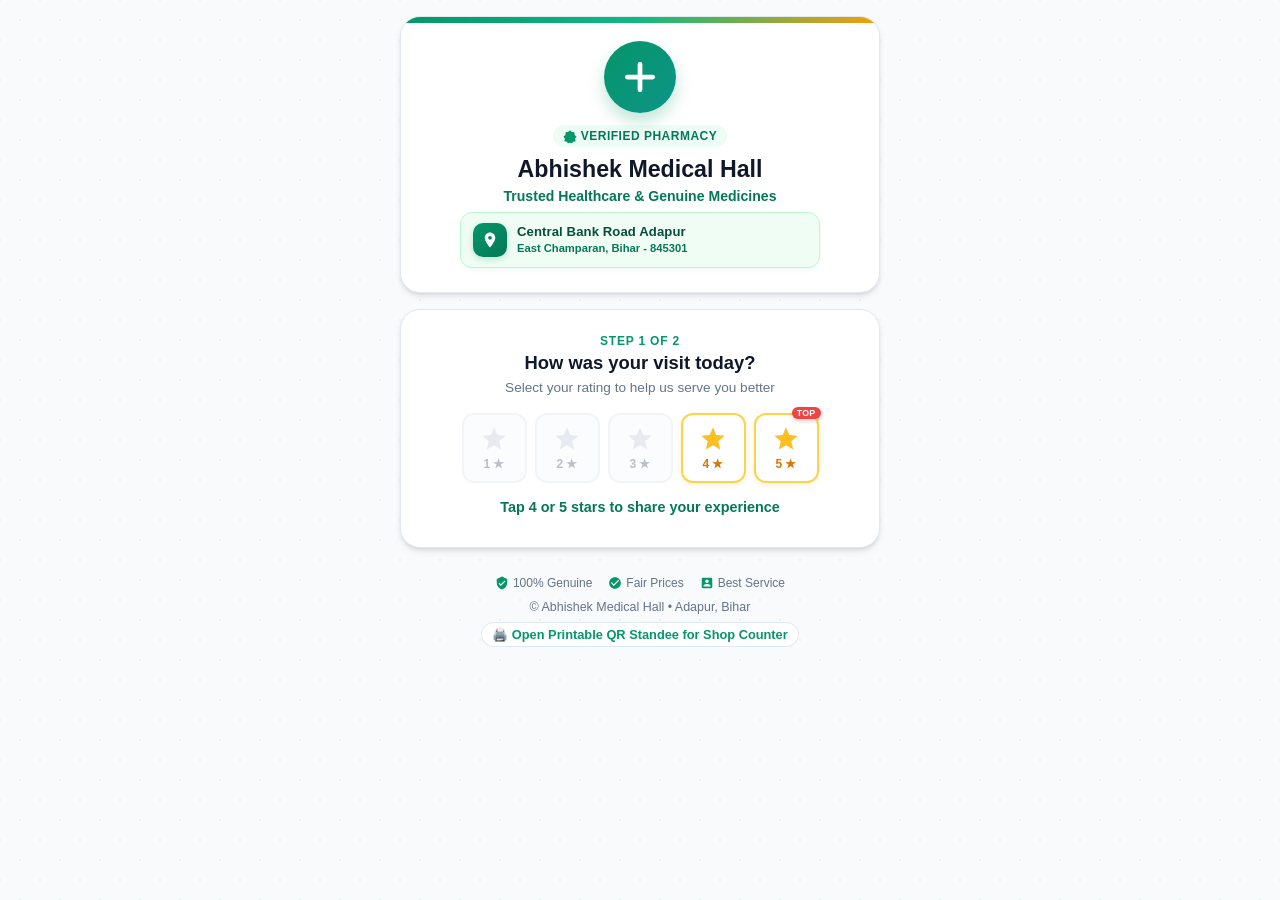
<file: index.html>
<!DOCTYPE html>
<html lang="en">
<head>
  <meta charset="UTF-8">
  <meta name="viewport" content="width=device-width, initial-scale=1.0, maximum-scale=1.0, user-scalable=no">
  <title>Abhishek Medical Hall - Review Us on Google</title>
  <meta name="description" content="Rate and share your genuine feedback for Abhishek Medical Hall, Adapur, Bihar on Google.">
  <meta name="theme-color" content="#059669">
  
  <link rel="stylesheet" href="css/style.css">
  <link rel="preconnect" href="https://fonts.googleapis.com">
</head>
<body>

  <div class="container">
    
    <!-- Store Identity Card -->
    <header class="store-card">
      <div class="logo-badge">
        <!-- Medical Cross & Health Stethoscope Icon -->
        <svg viewBox="0 0 24 24" fill="none" stroke="currentColor" stroke-width="2" stroke-linecap="round" stroke-linejoin="round">
          <path d="M12 4v16m-8-8h16" stroke-width="3" stroke="#ffffff"/>
        </svg>
      </div>

      <div class="verified-tag">
        <svg viewBox="0 0 24 24">
          <path d="M12 2L15.09 5.26L19.5 5.74L19.88 10.19L23.25 13.06L20.67 16.71L21.84 21.05L17.47 21.86L14.73 25.4L12 23.3L9.27 25.4L6.53 21.86L2.16 21.05L3.33 16.71L0.75 13.06L4.12 10.19L4.5 5.74L8.91 5.26L12 2Z"/>
        </svg>
        Verified Pharmacy
      </div>

      <h1 class="store-title" id="shopName">Abhishek Medical Hall</h1>
      <p class="store-tagline" id="shopTagline">Trusted Healthcare & Genuine Medicines</p>
      
      <div class="store-location-card" aria-label="Store address">
        <div class="location-icon-badge" aria-hidden="true">
          <svg viewBox="0 0 24 24" focusable="false">
            <path d="M12 2C8.13 2 5 5.13 5 9c0 5.25 7 13 7 13s7-7.75 7-13c0-3.87-3.13-7-7-7zm0 9.5c-1.38 0-2.5-1.12-2.5-2.5s1.12-2.5 2.5-2.5 2.5 1.12 2.5 2.5-1.12 2.5-2.5 2.5z"/>
          </svg>
        </div>
        <div class="location-text-group">
          <span class="location-primary" id="shopLocationPrimary">Central Bank Road, Adapur</span>
          <span class="location-secondary" id="shopLocationSecondary">East Champaran, Bihar - 845301</span>
        </div>
      </div>
    </header>

    <!-- Step 1: Star Rating Selector -->
    <section class="rating-card">
      <div class="step-indicator">Step 1 of 2</div>
      <h2 class="section-heading">How was your visit today?</h2>
      <p class="section-subheading">Select your rating to help us serve you better</p>

      <div class="stars-container">
        <!-- 1 Star (Disabled) -->
        <button class="star-btn disabled" data-rating="1" title="1 Star" type="button">
          <svg class="star-icon" viewBox="0 0 24 24">
            <path d="M12 17.27L18.18 21l-1.64-7.03L22 9.24l-7.19-.61L12 2 9.19 8.63 2 9.24l5.46 4.73L5.82 21z"/>
          </svg>
          <span class="star-label">1 ★</span>
        </button>

        <!-- 2 Star (Disabled) -->
        <button class="star-btn disabled" data-rating="2" title="2 Star" type="button">
          <svg class="star-icon" viewBox="0 0 24 24">
            <path d="M12 17.27L18.18 21l-1.64-7.03L22 9.24l-7.19-.61L12 2 9.19 8.63 2 9.24l5.46 4.73L5.82 21z"/>
          </svg>
          <span class="star-label">2 ★</span>
        </button>

        <!-- 3 Star (Disabled) -->
        <button class="star-btn disabled" data-rating="3" title="3 Star" type="button">
          <svg class="star-icon" viewBox="0 0 24 24">
            <path d="M12 17.27L18.18 21l-1.64-7.03L22 9.24l-7.19-.61L12 2 9.19 8.63 2 9.24l5.46 4.73L5.82 21z"/>
          </svg>
          <span class="star-label">3 ★</span>
        </button>

        <!-- 4 Star (Active) -->
        <button class="star-btn active-enabled" data-rating="4" title="4 Star - Very Good" type="button">
          <svg class="star-icon" viewBox="0 0 24 24">
            <path d="M12 17.27L18.18 21l-1.64-7.03L22 9.24l-7.19-.61L12 2 9.19 8.63 2 9.24l5.46 4.73L5.82 21z"/>
          </svg>
          <span class="star-label">4 ★</span>
        </button>

        <!-- 5 Star (Active) -->
        <button class="star-btn active-enabled" data-rating="5" title="5 Star - Excellent" type="button">
          <span class="star-badge-popular">Top</span>
          <svg class="star-icon" viewBox="0 0 24 24">
            <path d="M12 17.27L18.18 21l-1.64-7.03L22 9.24l-7.19-.61L12 2 9.19 8.63 2 9.24l5.46 4.73L5.82 21z"/>
          </svg>
          <span class="star-label">5 ★</span>
        </button>
      </div>

      <div class="rating-status-text" id="ratingStatus">
        Tap 4 or 5 stars to share your experience
      </div>
    </section>

    <!-- Step 2: Comment Suggestions & Custom Review (Expands when 4/5 stars clicked) -->
    <section class="feedback-section" id="feedbackSection">
      <div class="comment-card">
        <div class="step-indicator">Step 2 of 2</div>
        <h3 class="section-heading">Quick Review Suggestions</h3>
        <p class="section-subheading">Tap any suggestion below or write your own words</p>

        <!-- Category Tabs -->
        <div class="suggestion-categories" id="categoryTabs">
          <!-- Populated by JS -->
        </div>

        <!-- Suggestion Pills List -->
        <div class="suggestions-list" id="suggestionsList">
          <!-- Populated by JS -->
        </div>

        <!-- Live Editable Textarea -->
        <div class="textarea-wrapper">
          <textarea 
            id="reviewTextarea" 
            class="review-textarea" 
            placeholder="Write your review here or pick a suggestion above..."
            rows="4"></textarea>
          <div class="textarea-hint">
            <span>✏️ You can freely edit this before submitting</span>
          </div>
        </div>

        <!-- Main Action CTA -->
        <button id="submitReviewBtn" class="cta-button" type="button">
          <span class="google-pill-icon">
            <svg viewBox="0 0 24 24">
              <path fill="#4285F4" d="M22.56 12.25c0-.78-.07-1.53-.2-2.25H12v4.26h5.92c-.26 1.37-1.04 2.53-2.21 3.31v2.77h3.57c2.08-1.92 3.28-4.74 3.28-8.09z"/>
              <path fill="#34A853" d="M12 23c2.97 0 5.46-.98 7.28-2.66l-3.57-2.77c-.98.66-2.23 1.06-3.71 1.06-2.86 0-5.29-1.93-6.16-4.53H2.18v2.84C3.99 20.53 7.7 23 12 23z"/>
              <path fill="#FBBC05" d="M5.84 14.09c-.22-.66-.35-1.36-.35-2.09s.13-1.43.35-2.09V7.06H2.18C1.43 8.55 1 10.22 1 12s.43 3.45 1.18 4.94l2.85-2.22.81-.63z"/>
              <path fill="#EA4335" d="M12 5.38c1.62 0 3.06.56 4.21 1.64l3.15-3.15C17.45 2.09 14.97 1 12 1 7.7 1 3.99 3.47 2.18 7.06l3.66 2.84c.87-2.6 3.3-4.52 6.16-4.52z"/>
            </svg>
          </span>
          <span>Copy & Continue to Google Review</span>
        </button>

        <div class="skip-action">
          <button id="skipBtn" class="skip-btn" type="button">Skip text & open Google directly</button>
        </div>
      </div>
    </section>

    <!-- Trust Footer -->
    <footer class="trust-footer">
      <div class="trust-badges">
        <div class="badge-item">
          <svg viewBox="0 0 24 24"><path d="M12 1L3 5v6c0 5.55 3.84 10.74 9 12 5.16-1.26 9-6.45 9-12V5l-9-4zm-2 16l-4-4 1.41-1.41L10 14.17l6.59-6.59L18 9l-8 8z"/></svg>
          <span>100% Genuine</span>
        </div>
        <div class="badge-item">
          <svg viewBox="0 0 24 24"><path d="M12 2C6.48 2 2 6.48 2 12s4.48 10 10 10 10-4.48 10-10S17.52 2 12 2zm-2 15l-5-5 1.41-1.41L10 14.17l7.59-7.59L19 8l-9 9z"/></svg>
          <span>Fair Prices</span>
        </div>
        <div class="badge-item">
          <svg viewBox="0 0 24 24"><path d="M19 3H5c-1.1 0-2 .9-2 2v14c0 1.1.9 2 2 2h14c1.1 0 2-.9 2-2V5c0-1.1-.9-2-2-2zm-7 3c1.66 0 3 1.34 3 3s-1.34 3-3 3-3-1.34-3-3 1.34-3 3-3zm6 12H6v-1.4c0-2 4-3.1 6-3.1s6 1.1 6 3.1V18z"/></svg>
          <span>Best Service</span>
        </div>
      </div>
      <p>© Abhishek Medical Hall • Adapur, Bihar</p>
      
      <a href="qr-standee.html" class="admin-link">
        🖨️ Open Printable QR Standee for Shop Counter
      </a>
    </footer>

  </div>

  <!-- Toast Notification -->
  <div id="toastNotification" class="toast-container">
    <svg viewBox="0 0 24 24">
      <path d="M9 16.17L4.83 12l-1.42 1.41L9 19 21 7l-1.41-1.41z"/>
    </svg>
    <span id="toastMessage">Review copied to clipboard!</span>
  </div>

  <!-- Popup Guide Modal Before Opening Google -->
  <div id="redirectModal" class="modal-overlay">
    <div class="modal-content">
      <div class="modal-icon-wrap">
        <svg viewBox="0 0 24 24">
          <path d="M19 3h-4.18C14.4 1.84 13.3 1 12 1c-1.3 0-2.4.84-2.82 2H5c-1.1 0-2 .9-2 2v14c0 1.1.9 2 2 2h14c1.1 0 2-.9 2-2V5c0-1.1-.9-2-2-2zm-7 0c.55 0 1 .45 1 1s-.45 1-1 1-1-.45-1-1 .45-1 1-1zm2 14H7v-2h7v2zm3-4H7v-2h10v2zm0-4H7V7h10v2z"/>
        </svg>
      </div>
      <h3 class="modal-title">Review Text Copied!</h3>
      <p class="modal-desc">
        Your comment is copied to your clipboard. When Google Maps opens, simply <strong>Paste</strong> and tap <strong>Post</strong>!
      </p>
      <div class="modal-copied-preview" id="modalCopiedText"></div>
      <button id="modalOpenGoogleBtn" class="modal-redirect-btn" type="button">
        <span>Open Google Reviews Now</span>
        <svg width="18" height="18" viewBox="0 0 24 24" fill="currentColor">
          <path d="M5 13h11.86l-5.43 5.43 1.42 1.42L21.14 12l-8.29-8.29-1.42 1.42 5.43 5.43H5v2z"/>
        </svg>
      </button>
    </div>
  </div>

  <!-- Scripts -->
  <script src="js/config.js"></script>
  <script src="js/app.js"></script>
</body>
</html>
</file>
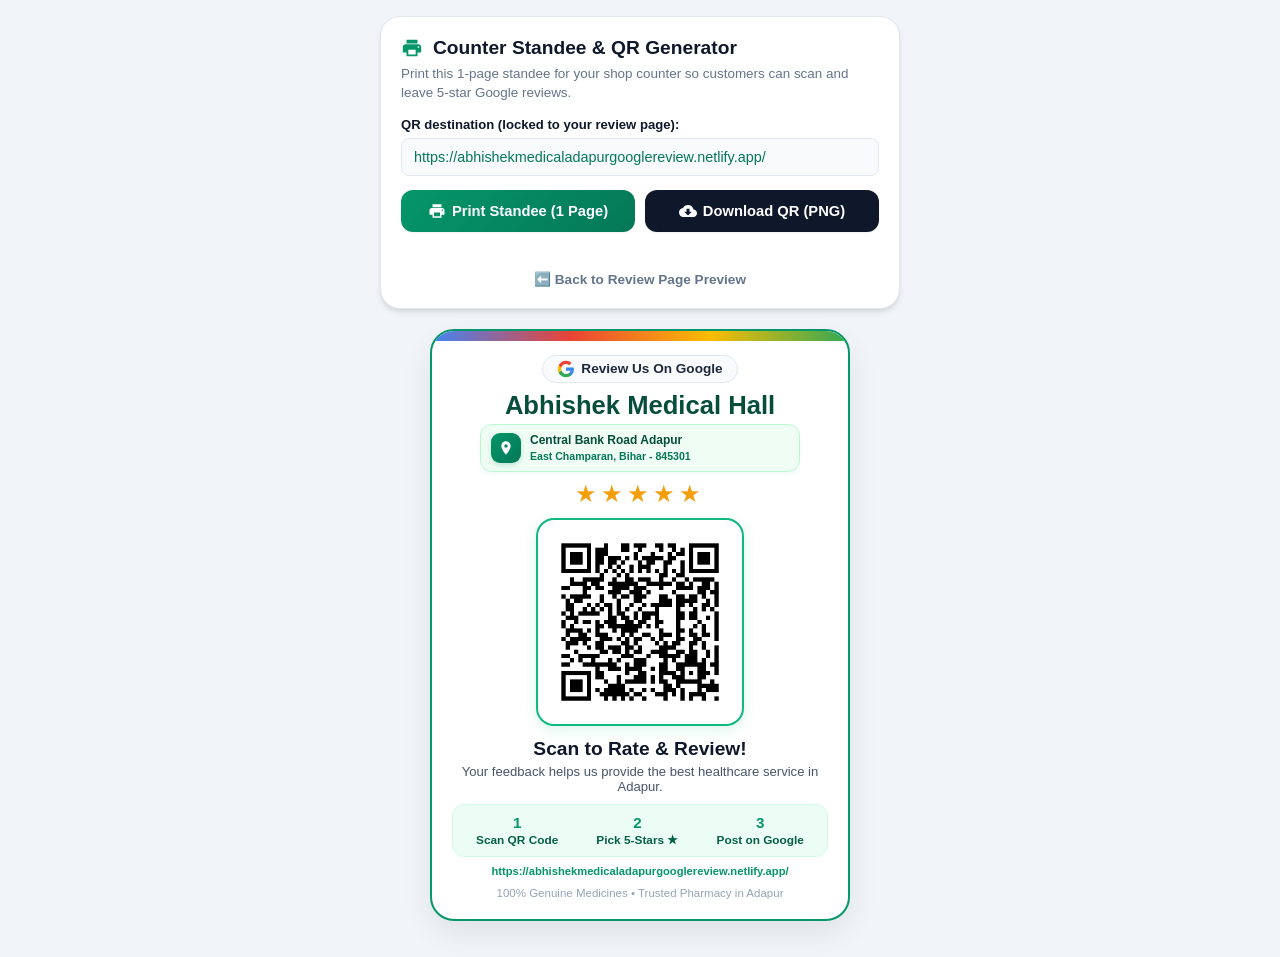
<file: qr-standee.html>
<!DOCTYPE html>
<html lang="en">
<head>
  <meta charset="UTF-8">
  <meta name="viewport" content="width=device-width, initial-scale=1.0">
  <title>Abhishek Medical Hall - Counter QR Standee Generator</title>
  <link rel="stylesheet" href="css/style.css">
  <style>
    body {
      background: #f1f5f9;
      padding: 16px 12px 36px 12px;
    }

    .standee-control-panel {
      background: #ffffff;
      border-radius: var(--radius-lg);
      padding: 20px;
      margin-bottom: 20px;
      box-shadow: var(--shadow-md);
      border: 1.5px solid var(--border-color);
      text-align: left;
    }

    .panel-header {
      display: flex;
      align-items: center;
      gap: 10px;
      margin-bottom: 6px;
    }

    .panel-header h2 {
      font-size: 1.2rem;
      font-weight: 800;
      color: var(--text-main);
    }

    .input-group {
      margin: 14px 0;
    }

    .input-group label {
      display: block;
      font-size: 0.82rem;
      font-weight: 700;
      color: var(--text-main);
      margin-bottom: 6px;
    }

    .input-field {
      width: 100%;
      padding: 10px 12px;
      border-radius: var(--radius-sm);
      border: 1.5px solid var(--border-color);
      font-size: 0.9rem;
      color: var(--text-main);
      background: #f8fafc;
      transition: var(--transition);
    }

    .input-field:focus {
      outline: none;
      background: #ffffff;
      border-color: var(--primary);
      box-shadow: 0 0 0 3px rgba(16, 185, 129, 0.2);
    }

    .input-field[readonly] {
      color: #047857;
      cursor: default;
    }

    .btn-row {
      display: grid;
      grid-template-columns: 1fr 1fr;
      gap: 10px;
      margin-top: 14px;
    }

    .download-status {
      min-height: 18px;
      margin-top: 8px;
      color: #047857;
      font-size: 0.75rem;
      font-weight: 700;
      text-align: center;
    }

    .download-status.error {
      color: #b91c1c;
    }

    .btn-action {
      padding: 12px;
      border-radius: var(--radius-md);
      font-weight: 700;
      font-size: 0.92rem;
      border: none;
      cursor: pointer;
      display: flex;
      align-items: center;
      justify-content: center;
      gap: 6px;
      transition: var(--transition);
      box-shadow: var(--shadow-sm);
    }

    .btn-print {
      background: linear-gradient(135deg, #059669, #047857);
      color: #ffffff;
    }

    .btn-print:hover {
      background: linear-gradient(135deg, #047857, #065f46);
      transform: translateY(-1px);
    }

    .btn-download {
      background: #0f172a;
      color: #ffffff;
    }

    .btn-download:hover {
      background: #1e293b;
      transform: translateY(-1px);
    }

    /* Standee Printable Poster */
    .standee-wrapper {
      display: flex;
      justify-content: center;
      width: 100%;
    }

    .standee-sheet {
      background: #ffffff;
      border: 2.5px solid #059669;
      border-radius: 24px;
      padding: 24px 20px 20px 20px;
      text-align: center;
      box-shadow: 0 12px 30px rgba(0, 0, 0, 0.08);
      position: relative;
      overflow: hidden;
      width: 100%;
      max-width: 420px;
      margin: 0 auto;
      box-sizing: border-box;
    }

    .standee-header-decor {
      position: absolute;
      top: 0;
      left: 0;
      right: 0;
      height: 10px;
      background: linear-gradient(90deg, #4285F4, #EA4335, #FBBC05, #34A853);
    }

    .google-badge-top {
      display: inline-flex;
      align-items: center;
      gap: 6px;
      background: #f8fafc;
      border: 1px solid #e2e8f0;
      border-radius: 9999px;
      padding: 4px 14px;
      margin-bottom: 8px;
      font-size: 0.85rem;
      font-weight: 700;
      color: #1e293b;
    }

    .google-badge-top svg {
      width: 18px;
      height: 18px;
    }

    .standee-store-title {
      font-size: 1.6rem;
      font-weight: 900;
      color: #064e3b;
      line-height: 1.15;
      margin-bottom: 4px;
    }

    .standee-location-card {
      display: flex;
      align-items: center;
      gap: 9px;
      width: 100%;
      max-width: 320px;
      margin: 0 auto 10px;
      padding: 8px 10px;
      background: #f0fdf4;
      border: 1px solid #bbf7d0;
      border-radius: 12px;
      text-align: left;
      box-shadow: 0 2px 5px rgba(5, 150, 105, 0.06);
    }

    .standee-location-icon {
      width: 30px;
      height: 30px;
      border-radius: 9px;
      display: flex;
      align-items: center;
      justify-content: center;
      flex-shrink: 0;
      background: linear-gradient(135deg, #059669, #047857);
      box-shadow: 0 2px 5px rgba(5, 150, 105, 0.22);
    }

    .standee-location-icon svg {
      width: 16px;
      height: 16px;
      fill: #ffffff;
    }

    .standee-location-text {
      display: flex;
      flex: 1;
      flex-direction: column;
      min-width: 0;
      gap: 1px;
    }

    .standee-location-primary {
      font-size: 0.75rem;
      color: #064e3b;
      font-weight: 800;
      line-height: 1.25;
    }

    .standee-location-secondary {
      font-size: 0.66rem;
      color: #047857;
      font-weight: 700;
      line-height: 1.35;
    }

    @media (max-width: 380px) {
      .standee-control-panel {
        padding: 16px;
      }

      .standee-sheet {
        padding: 22px 14px 16px;
      }

      .standee-location-card {
        align-items: flex-start;
      }

      .standee-location-icon {
        margin-top: 1px;
      }
    }

    .stars-display {
      color: #f59e0b;
      font-size: 1.5rem;
      letter-spacing: 4px;
      margin-bottom: 12px;
      line-height: 1;
    }

    .qr-frame {
      background: #ffffff;
      border: 2.5px solid #10b981;
      padding: 12px;
      border-radius: 18px;
      display: inline-block;
      box-shadow: 0 4px 14px rgba(16, 185, 129, 0.15);
      margin-bottom: 12px;
    }

    #qrCanvasContainer {
      display: flex;
      justify-content: center;
      align-items: center;
      min-height: 180px;
      min-width: 180px;
    }

    #qrCanvasContainer canvas {
      display: block;
      border-radius: 6px;
      max-width: 180px;
      max-height: 180px;
    }

    #qrCanvasContainer img {
      display: block;
      border-radius: 6px;
      max-width: 180px;
      max-height: 180px;
      width: auto;
      height: auto;
    }

    .cta-big-text {
      font-size: 1.2rem;
      font-weight: 800;
      color: #0f172a;
      margin-bottom: 4px;
    }

    .standee-steps {
      display: flex;
      justify-content: space-around;
      background: #ecfdf5;
      border-radius: 12px;
      padding: 8px 4px;
      margin-top: 10px;
      border: 1px solid #d1fae5;
    }

    .step-box {
      font-size: 0.74rem;
      font-weight: 700;
      color: #065f46;
      line-height: 1.25;
    }

    .step-num {
      display: block;
      font-size: 0.95rem;
      font-weight: 900;
      color: #059669;
      margin-bottom: 1px;
    }

    .encoded-url-preview {
      font-size: 0.7rem;
      color: #059669;
      font-weight: 600;
      word-break: break-all;
      margin-top: 8px;
    }

    /* Strict 1-Page Print Styling */
    @page {
      size: A4 portrait;
      margin: 10mm;
    }

    @media print {
      html, body {
        background: #ffffff !important;
        padding: 0 !important;
        margin: 0 !important;
        height: 100% !important;
        max-height: 100vh !important;
        overflow: hidden !important;
        -webkit-print-color-adjust: exact !important;
        print-color-adjust: exact !important;
      }
      .no-print {
        display: none !important;
      }
      .container {
        max-width: 100% !important;
        padding: 0 !important;
        margin: 0 !important;
      }
      .standee-wrapper {
        display: block !important;
        margin: 0 auto !important;
        padding: 0 !important;
        page-break-inside: avoid !important;
        page-break-after: avoid !important;
        page-break-before: avoid !important;
      }
      .standee-sheet {
        box-shadow: none !important;
        border: 2.5px solid #059669 !important;
        max-width: 380px !important;
        margin: 0 auto !important;
        padding: 20px 16px 16px 16px !important;
        page-break-inside: avoid !important;
        page-break-after: avoid !important;
      }
      #qrCanvasContainer canvas {
        max-width: 170px !important;
        max-height: 170px !important;
      }
      #qrCanvasContainer img {
        max-width: 170px !important;
        max-height: 170px !important;
      }
      .standee-location-icon {
        background: transparent !important;
        border: 1px solid #047857 !important;
        box-shadow: none !important;
      }
      .standee-location-icon svg {
        fill: #047857 !important;
      }

      .standee-location-card {
        max-width: 320px !important;
      }
    }
  </style>
</head>
<body>

  <div class="container" style="max-width: 520px;">
    
    <!-- Admin Controls (Hidden when printed) -->
    <div class="standee-control-panel no-print">
      <div class="panel-header">
        <svg width="22" height="22" viewBox="0 0 24 24" fill="#059669">
          <path d="M19 8H5c-1.66 0-3 1.34-3 3v6h4v4h12v-4h4v-6c0-1.66-1.34-3-3-3zm-3 11H8v-5h8v5zm3-7c-.55 0-1-.45-1-1s.45-1 1-1 1 .45 1 1-.45 1-1 1zm-1-9H6v4h12V3z"/>
        </svg>
        <h2>Counter Standee & QR Generator</h2>
      </div>
      <p style="font-size: 0.84rem; color: var(--text-muted); line-height: 1.4;">
        Print this 1-page standee for your shop counter so customers can scan and leave 5-star Google reviews.
      </p>

      <div class="input-group">
        <label for="landingUrlInput">QR destination (locked to your review page):</label>
        <input type="text" id="landingUrlInput" class="input-field" value="https://abhishekmedicaladapurgooglereview.netlify.app/" readonly aria-readonly="true">
      </div>

      <div class="btn-row">
        <button class="btn-action btn-print" id="printStandeeBtn" type="button">
          <svg width="18" height="18" fill="currentColor" viewBox="0 0 24 24">
            <path d="M19 8H5c-1.66 0-3 1.34-3 3v6h4v4h12v-4h4v-6c0-1.66-1.34-3-3-3zm-3 11H8v-5h8v5zm3-7c-.55 0-1-.45-1-1s.45-1 1-1 1 .45 1 1-.45 1-1 1zm-1-9H6v4h12V3z"/>
          </svg>
          Print Standee (1 Page)
        </button>

        <button class="btn-action btn-download" id="downloadQrBtn" type="button">
          <svg width="18" height="18" fill="currentColor" viewBox="0 0 24 24">
            <path d="M19.35 10.04C18.67 6.59 15.64 4 12 4 9.11 4 6.6 5.64 5.35 8.04 2.34 8.36 0 10.91 0 14c0 3.31 2.69 6 6 6h13c2.76 0 5-2.24 5-5 0-2.64-2.05-4.78-4.65-4.96zM17 13l-5 5-5-5h3V9h4v4h3z"/>
          </svg>
          Download QR (PNG)
        </button>
      </div>
      <p class="download-status" id="downloadStatus" role="status" aria-live="polite"></p>
      
      <div style="margin-top: 12px; text-align: center;">
        <a href="index.html" class="skip-btn" style="text-decoration: none;">⬅️ Back to Review Page Preview</a>
      </div>
    </div>

    <!-- Printable Counter Standee Sheet -->
    <div class="standee-wrapper">
      <div class="standee-sheet" id="printableStandee">
        <div class="standee-header-decor"></div>
        
        <div class="google-badge-top">
          <svg viewBox="0 0 24 24">
            <path fill="#4285F4" d="M22.56 12.25c0-.78-.07-1.53-.2-2.25H12v4.26h5.92c-.26 1.37-1.04 2.53-2.21 3.31v2.77h3.57c2.08-1.92 3.28-4.74 3.28-8.09z"/>
            <path fill="#34A853" d="M12 23c2.97 0 5.46-.98 7.28-2.66l-3.57-2.77c-.98.66-2.23 1.06-3.71 1.06-2.86 0-5.29-1.93-6.16-4.53H2.18v2.84C3.99 20.53 7.7 23 12 23z"/>
            <path fill="#FBBC05" d="M5.84 14.09c-.22-.66-.35-1.36-.35-2.09s.13-1.43.35-2.09V7.06H2.18C1.43 8.55 1 10.22 1 12s.43 3.45 1.18 4.94l2.85-2.22.81-.63z"/>
            <path fill="#EA4335" d="M12 5.38c1.62 0 3.06.56 4.21 1.64l3.15-3.15C17.45 2.09 14.97 1 12 1 7.7 1 3.99 3.47 2.18 7.06l3.66 2.84c.87-2.6 3.3-4.52 6.16-4.52z"/>
          </svg>
          Review Us On Google
        </div>

        <h1 class="standee-store-title" id="standeeShopName">Abhishek Medical Hall</h1>
        
        <div class="standee-location-card" aria-label="Store address">
          <div class="standee-location-icon" aria-hidden="true">
            <svg viewBox="0 0 24 24" focusable="false">
              <path d="M12 2C8.13 2 5 5.13 5 9c0 5.25 7 13 7 13s7-7.75 7-13c0-3.87-3.13-7-7-7zm0 9.5c-1.38 0-2.5-1.12-2.5-2.5s1.12-2.5 2.5-2.5 2.5 1.12 2.5 2.5-1.12 2.5-2.5 2.5z"/>
            </svg>
          </div>
          <div class="standee-location-text">
            <span class="standee-location-primary" id="standeeShopLocationPrimary">Central Bank Road Adapur</span>
            <span class="standee-location-secondary" id="standeeShopLocationSecondary">East Champaran, Bihar - 845301</span>
          </div>
        </div>

        <div class="stars-display">
          ★★★★★
        </div>

        <div class="qr-frame">
          <div id="qrCanvasContainer"></div>
        </div>

        <div class="cta-big-text">
          Scan to Rate & Review!
        </div>
        <p style="font-size: 0.82rem; color: #475569; margin-bottom: 6px;">
          Your feedback helps us provide the best healthcare service in Adapur.
        </p>

        <div class="standee-steps">
          <div class="step-box">
            <span class="step-num">1</span>
            Scan QR Code
          </div>
          <div class="step-box">
            <span class="step-num">2</span>
            Pick 5-Stars ★
          </div>
          <div class="step-box">
            <span class="step-num">3</span>
            Post on Google
          </div>
        </div>

        <div class="encoded-url-preview" id="encodedUrlPreview"></div>

        <div style="margin-top: 10px; font-size: 0.72rem; color: #94a3b8;">
          100% Genuine Medicines • Trusted Pharmacy in Adapur
        </div>
      </div>
    </div>

  </div>

  <script src="js/config.js"></script>
  <script src="js/qrcode.min.js"></script>
  <script>
    document.addEventListener('DOMContentLoaded', () => {
      const urlInput = document.getElementById('landingUrlInput');
      const qrContainer = document.getElementById('qrCanvasContainer');
      const downloadBtn = document.getElementById('downloadQrBtn');
      const printBtn = document.getElementById('printStandeeBtn');
      const encodedUrlPreview = document.getElementById('encodedUrlPreview');
      const downloadStatus = document.getElementById('downloadStatus');
      const standeeShopLocationPrimary = document.getElementById('standeeShopLocationPrimary');
      const standeeShopLocationSecondary = document.getElementById('standeeShopLocationSecondary');

      // Keep every generated QR pointed to the live review dashboard.
      const reviewLandingUrl = "https://abhishekmedicaladapurgooglereview.netlify.app/";
      urlInput.value = reviewLandingUrl;

      // Update shop details
      if (typeof CONFIG !== 'undefined') {
        document.getElementById('standeeShopName').textContent = CONFIG.shopName || "Abhishek Medical Hall";
        if (CONFIG.shopLocation) {
          const locationParts = CONFIG.shopLocation.split(/,\s*(?=East Champaran,)/);
          if (standeeShopLocationPrimary) standeeShopLocationPrimary.textContent = locationParts[0];
          if (standeeShopLocationSecondary) standeeShopLocationSecondary.textContent = locationParts[1] || "Adapur, Bihar";
        }
      }

      function renderQRCode(text) {
        try {
          const qr = qrcode(0, 'H');
          qr.addData(text);
          qr.make();

          const canvas = document.createElement('canvas');
          // High contrast deep black #000000 on pure white #ffffff with 16px quiet zone
          qr.renderToCanvas(canvas, 6, 16, '#000000', '#ffffff');

          qrContainer.innerHTML = '';
          qrContainer.appendChild(canvas);

          if (encodedUrlPreview) {
            encodedUrlPreview.textContent = text;
          }
        } catch (err) {
          console.error("QR render error:", err);
          qrContainer.innerHTML = '<p style="color:red;font-size:0.8rem;">Error generating QR</p>';
        }
      }

      renderQRCode(reviewLandingUrl);

      // Direct 1-Page Print Handler
      printBtn.addEventListener('click', () => {
        document.title = '';
        window.print();
      });

      window.addEventListener('afterprint', () => {
        document.title = 'Abhishek Medical Hall - Counter QR Standee Generator';
      });

      // Download a high-resolution QR PNG using a Blob for reliable browser downloads.
      downloadBtn.addEventListener('click', () => {
        try {
          const qr = qrcode(0, 'H');
          qr.addData(reviewLandingUrl);
          qr.make();

          const hiResCanvas = document.createElement('canvas');
          qr.renderToCanvas(hiResCanvas, 24, 60, '#000000', '#ffffff');
          hiResCanvas.toBlob((blob) => {
            if (!blob) {
              if (downloadStatus) {
                downloadStatus.classList.add('error');
                downloadStatus.textContent = 'Could not create the QR PNG. Please try again.';
              }
              return;
            }

            const downloadUrl = URL.createObjectURL(blob);
            const link = document.createElement('a');
            link.download = 'Abhishek-Medical-Hall-Review-QR.png';
            link.href = downloadUrl;
            document.body.appendChild(link);
            link.click();
            link.remove();
            setTimeout(() => URL.revokeObjectURL(downloadUrl), 1000);

            if (downloadStatus) {
              downloadStatus.classList.remove('error');
              downloadStatus.textContent = '✓ QR PNG downloaded successfully.';
            }
          }, 'image/png');
        } catch (err) {
          console.error('QR download error:', err);
          if (downloadStatus) {
            downloadStatus.classList.add('error');
            downloadStatus.textContent = 'Could not download the QR. Please try again.';
          }
        }
      });
    });
  </script>
</body>
</html>
</file>
<file: css/style.css>
:root {
  --primary: #059669;
  --primary-dark: #047857;
  --primary-light: #10b981;
  --primary-soft: #ecfdf5;
  --accent-gold: #f59e0b;
  --accent-gold-dark: #d97706;
  --accent-gold-soft: #fef3c7;
  --bg-main: #f8fafc;
  --bg-card: #ffffff;
  --text-main: #0f172a;
  --text-muted: #64748b;
  --text-light: #94a3b8;
  --border-color: #e2e8f0;
  --border-active: #10b981;
  --shadow-sm: 0 1px 2px 0 rgb(0 0 0 / 0.05);
  --shadow-md: 0 4px 6px -1px rgb(0 0 0 / 0.1), 0 2px 4px -2px rgb(0 0 0 / 0.1);
  --shadow-lg: 0 10px 15px -3px rgb(0 0 0 / 0.1), 0 4px 6px -4px rgb(0 0 0 / 0.1);
  --shadow-glow: 0 0 20px rgba(16, 185, 129, 0.25);
  --radius-sm: 8px;
  --radius-md: 12px;
  --radius-lg: 20px;
  --radius-full: 9999px;
  --transition: all 0.25s cubic-bezier(0.4, 0, 0.2, 1);
}

* {
  margin: 0;
  padding: 0;
  box-sizing: border-box;
  font-family: -apple-system, BlinkMacSystemFont, 'Segoe UI', Roboto, 'Helvetica Neue', Arial, sans-serif;
  -webkit-tap-highlight-color: transparent;
}

body {
  background-color: var(--bg-main);
  color: var(--text-main);
  min-height: 100vh;
  display: flex;
  flex-direction: column;
  align-items: center;
  justify-content: flex-start;
  padding: 16px 12px 32px 12px;
  background-image: radial-gradient(#10b98115 1px, transparent 1px), radial-gradient(#05966910 1px, var(--bg-main) 1px);
  background-size: 40px 40px;
  background-position: 0 0, 20px 20px;
}

.container {
  width: 100%;
  max-width: 480px;
  margin: 0 auto;
}

/* Header & Store Profile */
.store-card {
  background: var(--bg-card);
  border-radius: var(--radius-lg);
  padding: 24px 20px;
  box-shadow: var(--shadow-md);
  border: 1px solid var(--border-color);
  text-align: center;
  position: relative;
  overflow: hidden;
  margin-bottom: 16px;
}

.store-card::before {
  content: '';
  position: absolute;
  top: 0;
  left: 0;
  right: 0;
  height: 6px;
  background: linear-gradient(90deg, var(--primary), var(--primary-light), var(--accent-gold));
}

.logo-badge {
  width: 72px;
  height: 72px;
  margin: 0 auto 12px auto;
  background: linear-gradient(135deg, #059669, #0d9488);
  border-radius: 50%;
  display: flex;
  align-items: center;
  justify-content: center;
  color: #ffffff;
  box-shadow: 0 8px 16px rgba(5, 150, 105, 0.25);
  position: relative;
}

.logo-badge svg {
  width: 38px;
  height: 38px;
}

.verified-tag {
  display: inline-flex;
  align-items: center;
  gap: 4px;
  background: var(--primary-soft);
  color: var(--primary-dark);
  font-size: 0.75rem;
  font-weight: 700;
  padding: 4px 10px;
  border-radius: var(--radius-full);
  margin-bottom: 8px;
  text-transform: uppercase;
  letter-spacing: 0.5px;
}

.verified-tag svg {
  width: 14px;
  height: 14px;
  fill: var(--primary);
}

.store-title {
  font-size: 1.45rem;
  font-weight: 800;
  color: var(--text-main);
  line-height: 1.25;
  margin-bottom: 4px;
}

.store-tagline {
  font-size: 0.88rem;
  color: var(--primary-dark);
  font-weight: 600;
  margin-bottom: 8px;
}

/* Professional Location Card Badge */
.store-location-card {
  display: flex;
  align-items: center;
  gap: 10px;
  background: #f0fdf4;
  border: 1.5px solid #bbf7d0;
  border-radius: var(--radius-md);
  width: 100%;
  padding: 10px 12px;
  margin: 6px auto 0 auto;
  text-align: left;
  max-width: 360px;
  box-shadow: 0 2px 5px rgba(5, 150, 105, 0.06);
}

.location-icon-badge {
  width: 34px;
  height: 34px;
  border-radius: 10px;
  background: linear-gradient(135deg, #059669, #047857);
  display: flex;
  align-items: center;
  justify-content: center;
  flex-shrink: 0;
  box-shadow: 0 2px 6px rgba(5, 150, 105, 0.25);
}

.location-icon-badge svg {
  width: 18px;
  height: 18px;
  fill: #ffffff;
}

.location-text-group {
  display: flex;
  flex-direction: column;
  gap: 1px;
  flex: 1;
  min-width: 0;
}

.location-primary {
  font-size: 0.82rem;
  font-weight: 800;
  color: #064e3b;
  letter-spacing: 0.1px;
  line-height: 1.3;
}

.location-secondary {
  font-size: 0.7rem;
  font-weight: 600;
  color: #047857;
  line-height: 1.4;
}

@media (max-width: 380px) {
  .store-card {
    padding-left: 14px;
    padding-right: 14px;
  }

  .store-location-card {
    align-items: flex-start;
    gap: 9px;
    padding: 11px;
  }

  .location-icon-badge {
    margin-top: 1px;
  }
}

/* Rating Section */
.rating-card {
  background: var(--bg-card);
  border-radius: var(--radius-lg);
  padding: 24px 18px;
  box-shadow: var(--shadow-md);
  border: 1px solid var(--border-color);
  margin-bottom: 16px;
  text-align: center;
}

.step-indicator {
  font-size: 0.75rem;
  font-weight: 700;
  color: var(--primary);
  text-transform: uppercase;
  letter-spacing: 0.8px;
  margin-bottom: 4px;
}

.section-heading {
  font-size: 1.15rem;
  font-weight: 700;
  color: var(--text-main);
  margin-bottom: 6px;
}

.section-subheading {
  font-size: 0.85rem;
  color: var(--text-muted);
  margin-bottom: 18px;
}

/* Star Selector Box */
.stars-container {
  display: flex;
  justify-content: center;
  align-items: center;
  gap: 8px;
  margin: 12px 0 16px 0;
}

.star-btn {
  background: #f1f5f9;
  border: 2px solid #e2e8f0;
  border-radius: var(--radius-md);
  padding: 10px 8px;
  flex: 1;
  max-width: 65px;
  display: flex;
  flex-direction: column;
  align-items: center;
  gap: 4px;
  cursor: pointer;
  transition: var(--transition);
  user-select: none;
  position: relative;
}

.star-btn .star-icon {
  width: 28px;
  height: 28px;
  fill: #cbd5e1;
  transition: var(--transition);
}

.star-btn .star-label {
  font-size: 0.75rem;
  font-weight: 700;
  color: var(--text-muted);
}

/* Disabled 1, 2, 3 stars */
.star-btn.disabled {
  opacity: 0.45;
  cursor: not-allowed;
  background: #f8fafc;
  border-color: #e2e8f0;
}

.star-btn.disabled:hover {
  transform: none;
}

/* Enabled 4, 5 stars */
.star-btn.active-enabled {
  background: #ffffff;
  border-color: #fcd34d;
  box-shadow: 0 2px 6px rgba(245, 158, 11, 0.15);
  cursor: pointer;
  position: relative;
}

.star-btn.active-enabled:hover, .star-btn.active-enabled:focus {
  border-color: var(--accent-gold);
  transform: translateY(-2px);
  box-shadow: 0 6px 12px rgba(245, 158, 11, 0.25);
}

.star-btn.active-enabled .star-icon {
  fill: #fbbf24;
}

.star-btn.active-enabled .star-label {
  color: var(--accent-gold-dark);
}

/* Selected Star State */
.star-btn.selected {
  background: linear-gradient(135deg, #fffbeb, #fef3c7);
  border-color: var(--accent-gold);
  transform: scale(1.05);
  box-shadow: 0 0 0 3px rgba(245, 158, 11, 0.25), 0 8px 16px rgba(245, 158, 11, 0.3);
}

.star-btn.selected .star-icon {
  fill: var(--accent-gold);
  animation: starPulse 0.4s ease-out;
}

.star-btn.selected .star-label {
  color: #92400e;
  font-weight: 800;
}

.star-badge-popular {
  position: absolute;
  top: -8px;
  right: -4px;
  background: #ef4444;
  color: #ffffff;
  font-size: 0.55rem;
  font-weight: 800;
  padding: 1px 5px;
  border-radius: 9999px;
  text-transform: uppercase;
  letter-spacing: 0.3px;
  box-shadow: 0 2px 4px rgba(239, 68, 68, 0.3);
}

@keyframes starPulse {
  0% { transform: scale(0.8); }
  50% { transform: scale(1.25); }
  100% { transform: scale(1); }
}

.rating-status-text {
  font-size: 0.9rem;
  font-weight: 600;
  color: var(--primary-dark);
  min-height: 24px;
  transition: var(--transition);
}

/* Feedback Drawer / Comments Section */
.feedback-section {
  display: none;
  animation: slideDown 0.35s cubic-bezier(0.16, 1, 0.3, 1) forwards;
}

.feedback-section.show {
  display: block;
}

@keyframes slideDown {
  from {
    opacity: 0;
    transform: translateY(-10px);
  }
  to {
    opacity: 1;
    transform: translateY(0);
  }
}

.comment-card {
  background: var(--bg-card);
  border-radius: var(--radius-lg);
  padding: 22px 18px;
  box-shadow: var(--shadow-md);
  border: 1px solid var(--border-color);
  margin-bottom: 16px;
}

/* Category Filter Tabs / Chips */
.suggestion-categories {
  display: flex;
  gap: 8px;
  overflow-x: auto;
  padding-bottom: 8px;
  margin-bottom: 12px;
  scrollbar-width: none;
}
.suggestion-categories::-webkit-scrollbar {
  display: none;
}

.category-tab {
  background: #f1f5f9;
  border: 1px solid #e2e8f0;
  padding: 6px 12px;
  border-radius: var(--radius-full);
  font-size: 0.78rem;
  font-weight: 600;
  color: var(--text-muted);
  white-space: nowrap;
  cursor: pointer;
  transition: var(--transition);
}

.category-tab.active {
  background: var(--primary-soft);
  border-color: var(--primary);
  color: var(--primary-dark);
  font-weight: 700;
}

/* Suggestion Pills List */
.suggestions-list {
  display: flex;
  flex-direction: column;
  gap: 8px;
  margin-bottom: 16px;
}

.suggestion-pill {
  background: #f8fafc;
  border: 1.5px solid #e2e8f0;
  border-radius: var(--radius-md);
  padding: 10px 14px;
  font-size: 0.85rem;
  color: var(--text-main);
  line-height: 1.4;
  text-align: left;
  cursor: pointer;
  transition: var(--transition);
  display: flex;
  align-items: flex-start;
  gap: 8px;
}

.suggestion-pill:hover {
  background: #f0fdf4;
  border-color: #86efac;
  transform: translateX(2px);
}

.suggestion-pill.selected {
  background: var(--primary-soft);
  border-color: var(--primary);
  color: #064e3b;
  font-weight: 500;
  box-shadow: 0 2px 6px rgba(5, 150, 105, 0.12);
}

.suggestion-pill .chip-icon {
  width: 16px;
  height: 16px;
  flex-shrink: 0;
  fill: var(--primary);
  margin-top: 2px;
}

/* Custom Textarea */
.textarea-wrapper {
  position: relative;
  margin-bottom: 18px;
}

.review-textarea {
  width: 100%;
  min-height: 100px;
  padding: 14px;
  border: 1.5px solid var(--border-color);
  border-radius: var(--radius-md);
  font-size: 0.9rem;
  color: var(--text-main);
  background: #ffffff;
  resize: vertical;
  line-height: 1.45;
  transition: var(--transition);
}

.review-textarea:focus {
  outline: none;
  border-color: var(--primary);
  box-shadow: 0 0 0 3px rgba(16, 185, 129, 0.2);
}

.textarea-hint {
  display: flex;
  justify-content: space-between;
  font-size: 0.72rem;
  color: var(--text-muted);
  margin-top: 4px;
  padding: 0 2px;
}

/* Main Action Buttons */
.cta-button {
  width: 100%;
  background: linear-gradient(135deg, #059669, #047857);
  color: #ffffff;
  border: none;
  border-radius: var(--radius-md);
  padding: 15px 20px;
  font-size: 1rem;
  font-weight: 700;
  cursor: pointer;
  display: flex;
  align-items: center;
  justify-content: center;
  gap: 10px;
  box-shadow: 0 4px 12px rgba(5, 150, 105, 0.35);
  transition: var(--transition);
  position: relative;
  overflow: hidden;
}

.cta-button:hover {
  background: linear-gradient(135deg, #047857, #065f46);
  box-shadow: 0 6px 16px rgba(5, 150, 105, 0.45);
  transform: translateY(-1px);
}

.cta-button:active {
  transform: translateY(1px);
  box-shadow: 0 2px 6px rgba(5, 150, 105, 0.3);
}

.cta-button svg {
  width: 20px;
  height: 20px;
  fill: currentColor;
}

.google-pill-icon {
  width: 22px;
  height: 22px;
  background: #ffffff;
  border-radius: 50%;
  padding: 2px;
  display: flex;
  align-items: center;
  justify-content: center;
  flex-shrink: 0;
}

.skip-action {
  text-align: center;
  margin-top: 12px;
}

.skip-btn {
  background: none;
  border: none;
  color: var(--text-muted);
  font-size: 0.85rem;
  font-weight: 600;
  cursor: pointer;
  text-decoration: underline;
  padding: 4px 8px;
  transition: var(--transition);
}

.skip-btn:hover {
  color: var(--primary-dark);
}

/* Trust Badges & Footer */
.trust-footer {
  text-align: center;
  padding: 12px 8px;
  color: var(--text-muted);
  font-size: 0.78rem;
}

.trust-badges {
  display: flex;
  align-items: center;
  justify-content: center;
  gap: 16px;
  margin-bottom: 10px;
}

.badge-item {
  display: flex;
  align-items: center;
  gap: 4px;
  font-size: 0.75rem;
  color: var(--text-muted);
}

.badge-item svg {
  width: 14px;
  height: 14px;
  fill: var(--primary);
}

.admin-link {
  display: inline-block;
  margin-top: 8px;
  color: var(--primary);
  font-weight: 600;
  text-decoration: none;
  font-size: 0.8rem;
  padding: 4px 10px;
  background: #ffffff;
  border-radius: var(--radius-full);
  border: 1px solid var(--border-color);
  transition: var(--transition);
}

.admin-link:hover {
  background: var(--primary-soft);
}

/* Notification Toast Modal */
.toast-container {
  position: fixed;
  bottom: 24px;
  left: 50%;
  transform: translateX(-50%) translateY(100px);
  background: #1e293b;
  color: #ffffff;
  padding: 12px 20px;
  border-radius: var(--radius-full);
  display: flex;
  align-items: center;
  gap: 10px;
  box-shadow: 0 10px 25px rgba(0, 0, 0, 0.25);
  font-size: 0.88rem;
  font-weight: 600;
  z-index: 1000;
  opacity: 0;
  pointer-events: none;
  transition: all 0.35s cubic-bezier(0.16, 1, 0.3, 1);
}

.toast-container.show {
  transform: translateX(-50%) translateY(0);
  opacity: 1;
}

.toast-container svg {
  width: 18px;
  height: 18px;
  fill: #10b981;
  flex-shrink: 0;
}

/* Modal Popup before redirect */
.modal-overlay {
  position: fixed;
  top: 0;
  left: 0;
  right: 0;
  bottom: 0;
  background: rgba(15, 23, 42, 0.6);
  backdrop-filter: blur(4px);
  display: flex;
  align-items: center;
  justify-content: center;
  padding: 16px;
  z-index: 999;
  opacity: 0;
  pointer-events: none;
  transition: opacity 0.25s ease;
}

.modal-overlay.active {
  opacity: 1;
  pointer-events: auto;
}

.modal-content {
  background: #ffffff;
  border-radius: var(--radius-lg);
  padding: 24px 20px;
  max-width: 400px;
  width: 100%;
  text-align: center;
  box-shadow: var(--shadow-lg);
  transform: scale(0.92);
  transition: transform 0.25s ease;
}

.modal-overlay.active .modal-content {
  transform: scale(1);
}

.modal-icon-wrap {
  width: 60px;
  height: 60px;
  margin: 0 auto 14px auto;
  border-radius: 50%;
  background: #dcfce7;
  display: flex;
  align-items: center;
  justify-content: center;
}

.modal-icon-wrap svg {
  width: 32px;
  height: 32px;
  fill: var(--primary);
}

.modal-title {
  font-size: 1.2rem;
  font-weight: 700;
  color: var(--text-main);
  margin-bottom: 6px;
}

.modal-desc {
  font-size: 0.88rem;
  color: var(--text-muted);
  line-height: 1.45;
  margin-bottom: 18px;
}

.modal-copied-preview {
  background: #f8fafc;
  border: 1px dashed #cbd5e1;
  border-radius: var(--radius-md);
  padding: 10px 12px;
  font-size: 0.82rem;
  color: var(--text-main);
  font-style: italic;
  margin-bottom: 18px;
  text-align: left;
  max-height: 80px;
  overflow-y: auto;
}

.modal-redirect-btn {
  width: 100%;
  background: #1a73e8;
  color: #ffffff;
  border: none;
  border-radius: var(--radius-md);
  padding: 13px 18px;
  font-size: 0.95rem;
  font-weight: 700;
  cursor: pointer;
  display: flex;
  align-items: center;
  justify-content: center;
  gap: 8px;
  box-shadow: 0 4px 10px rgba(26, 115, 232, 0.3);
}

.modal-redirect-btn:hover {
  background: #1557b0;
}

/* Standee Print Styles */
@media print {
  body {
    background: #ffffff !important;
    padding: 0 !important;
  }
  .no-print {
    display: none !important;
  }
  .standee-sheet {
    box-shadow: none !important;
    border: none !important;
    margin: 0 !important;
    page-break-after: always;
  }
}
</file>
